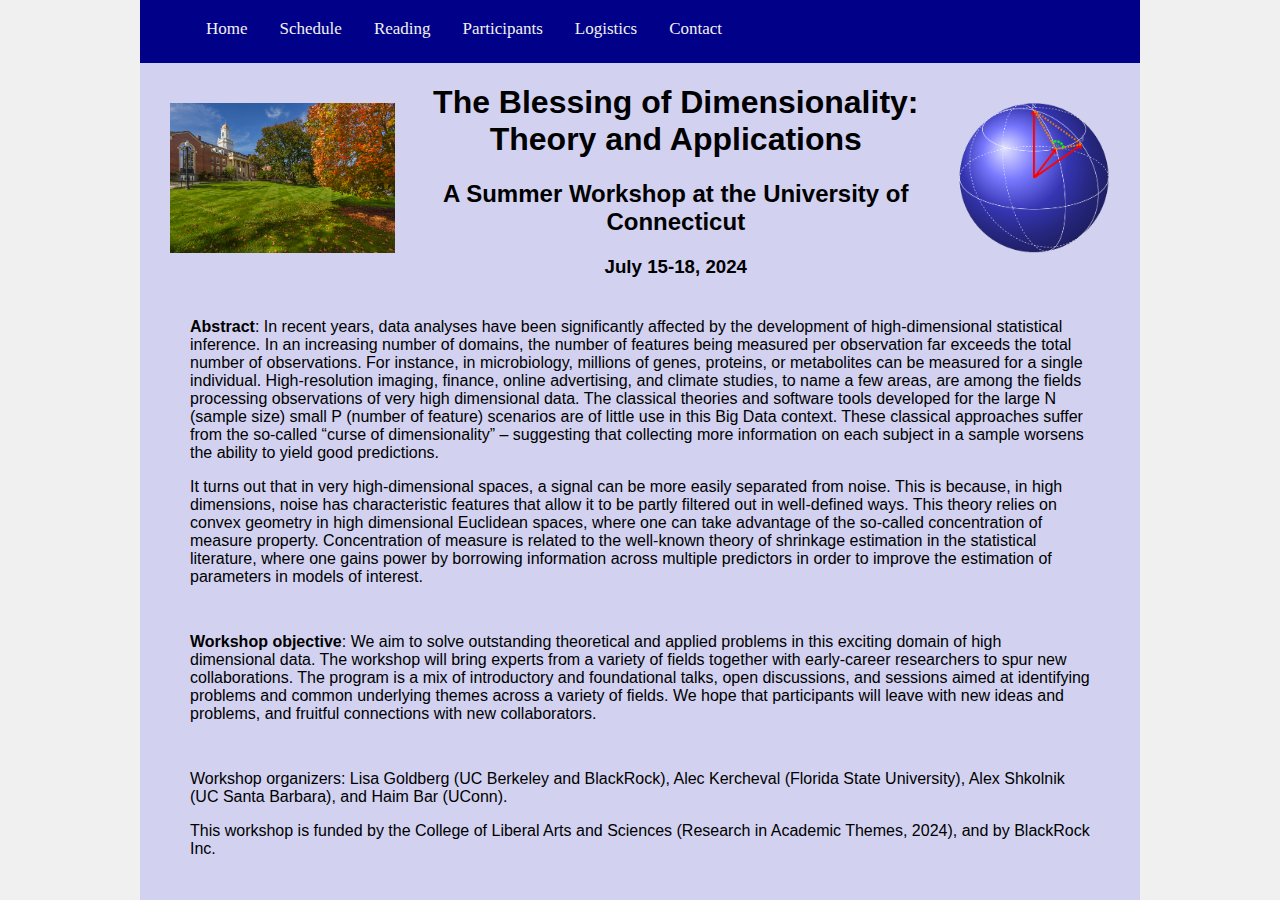
<file: index.html>
<!DOCTYPE html>
<head>
<title>Blessing of Dimensionality</title>
    <link rel="stylesheet" href="bod.css">
<link rel="icon" href="./sphere2.png">
</head>
<html>
<div class="topnav">
    <a href="./index.html">Home</a>
    <a href="./schedule.html">Schedule</a>
    <a href="./reading.html">Reading</a>
    <a href="./participants.html">Participants</a>
    <a href="./logistics.html">Logistics</a>
    <a href="./contact.html">Contact</a>
  </div> 
<body>

<table  style="padding-left: 0px; padding-right: 0px; padding-top: 0px; padding-bottom: 0px;">
    <tr>
        <th><img class="demo-bg" src="./wilbur211012a301.jpg" alt="" height="150"></th>
        <th style="padding-left: 0px; padding-right: 0px; padding-top: 0px; padding-bottom: 0px;">
        <H1>The Blessing of Dimensionality: Theory and Applications</H1>
        <h2>A Summer Workshop at the University of Connecticut</h2>
        <h3>July 15-18, 2024</h3>
    </th>
<th><img class="demo-bg" src="./sphere2.png" alt="" height="150"></th></tr>
</table>

<div>
<p>
<b>Abstract</b>: In recent years, data analyses have been significantly affected by the 
development of high-dimensional statistical inference.  In an increasing number of domains, the number of features being measured per observation far exceeds the total number of observations.
For instance, in microbiology, millions of genes, proteins, or metabolites can be measured for a single 
individual. High-resolution imaging, finance, online advertising, and climate studies, 
to name a few areas, are among the fields processing observations of very high dimensional data. The classical 
theories and software tools developed for the large N (sample size) small P (number of feature)
scenarios are of little use in this Big Data context. These classical approaches suffer 
from the so-called “curse of dimensionality” – suggesting that collecting more information
on each subject in a sample worsens the ability to yield good predictions. 
</p><p>
It turns out
that in very high-dimensional spaces, a signal can be more easily separated from noise.
This is because, in high dimensions, noise has characteristic features that allow it to be partly filtered out
in well-defined ways.  This theory
relies on convex geometry in high dimensional Euclidean spaces, 
where one can take advantage of the so-called concentration of measure property.  Concentration of measure is related to the 
well-known theory of shrinkage estimation in the statistical literature, where one gains 
power by borrowing information across multiple predictors in order to improve the estimation 
of parameters in models of interest.
</p>
</div>

<div>
    <p>
    
<b>Workshop objective</b>:  We aim to solve outstanding theoretical and applied problems in this exciting domain of high dimensional data.
The workshop will bring experts from a variety of fields together with early-career researchers to spur new collaborations.
The program is a mix of introductory and foundational talks, open discussions, and sessions aimed at identifying problems and common underlying themes across a variety of fields.   We hope that participants
will leave with new ideas and problems, and fruitful connections with new collaborators.

</p>
</div>

<div>
<p>Workshop organizers: Lisa Goldberg (UC Berkeley and BlackRock), Alec Kercheval (Florida State University), Alex Shkolnik (UC Santa Barbara), and Haim Bar (UConn).
    <p>This workshop is funded by the College of Liberal Arts and Sciences (Research in Academic Themes, 2024), and by BlackRock Inc. 
    </p>
</div>


</body>


</html>
</file>
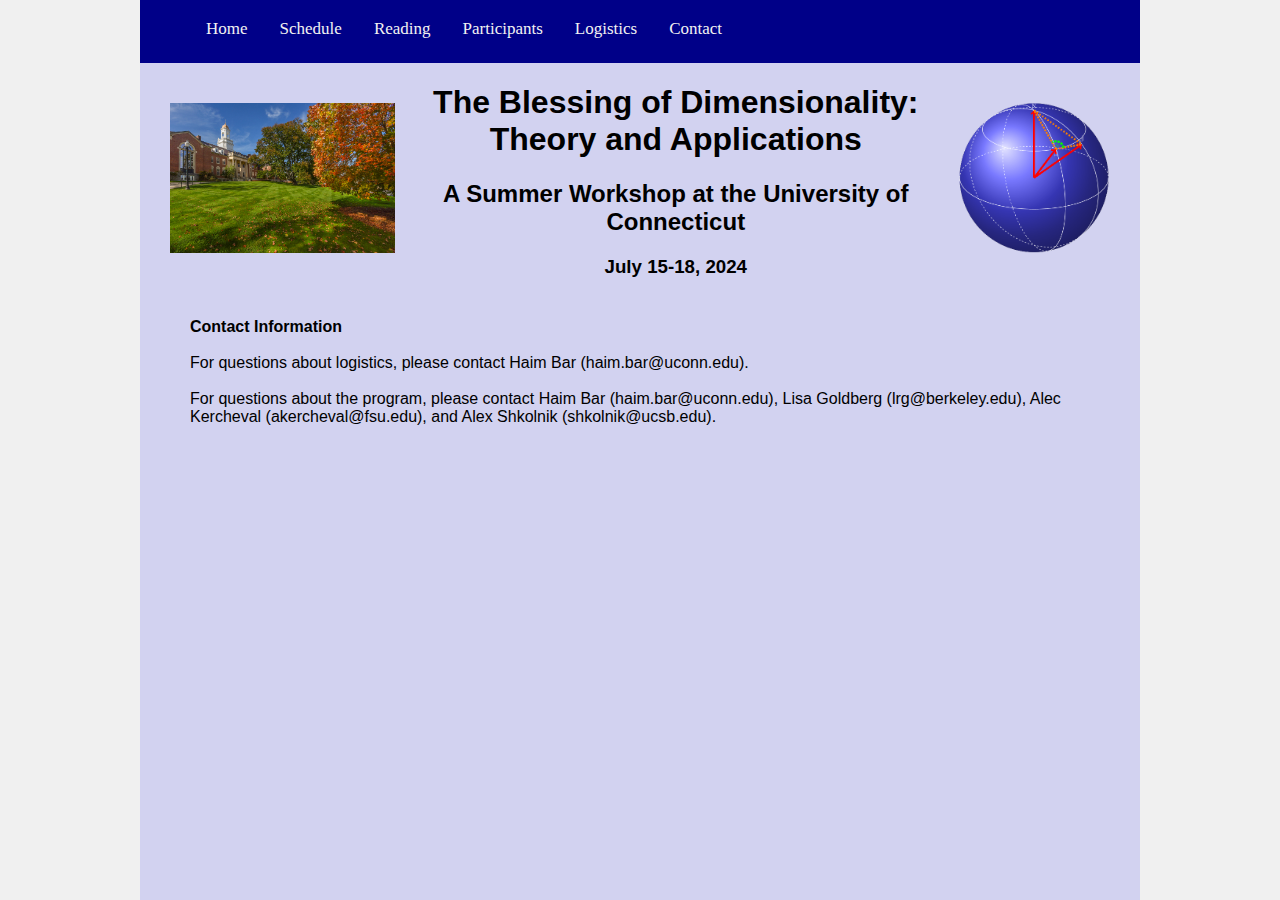
<file: contact.html>
<!DOCTYPE html>
<head>
    <link rel="stylesheet" href="bod.css">
</head>
<html>
    <div class="topnav">
        <a href="./index.html">Home</a>
        <a href="./schedule.html">Schedule</a>
        <a href="./reading.html">Reading</a>
        <a href="./participants.html">Participants</a>
        <a href="./logistics.html">Logistics</a>
        <a href="./contact.html">Contact</a>
      </div> 
    <body>

<table  style="padding-left: 0px; padding-right: 0px; padding-top: 0px; padding-bottom: 0px;">
    <tr>
        <th><img class="demo-bg" src="./wilbur211012a301.jpg" alt="" height="150"></th>
        <th style="padding-left: 0px; padding-right: 0px; padding-top: 0px; padding-bottom: 0px;">
        <H1>The Blessing of Dimensionality: Theory and Applications</H1>
        <h2>A Summer Workshop at the University of Connecticut</h2>
        <h3>July 15-18, 2024</h3>
    </th>
<th><img class="demo-bg" src="./sphere2.png" alt="" height="150"></th></tr>
</table>

<div>
<p>
    <B>Contact Information</B>
    <BR><BR>

    For questions about logistics, please contact Haim Bar (haim.bar@uconn.edu).

    <BR>
    <BR>
    For questions about the program, please contact Haim Bar (haim.bar@uconn.edu), Lisa Goldberg (lrg@berkeley.edu),
    Alec Kercheval (akercheval@fsu.edu), and Alex Shkolnik (shkolnik@ucsb.edu).

    </p>
</div>


</body>


</html>
</file>
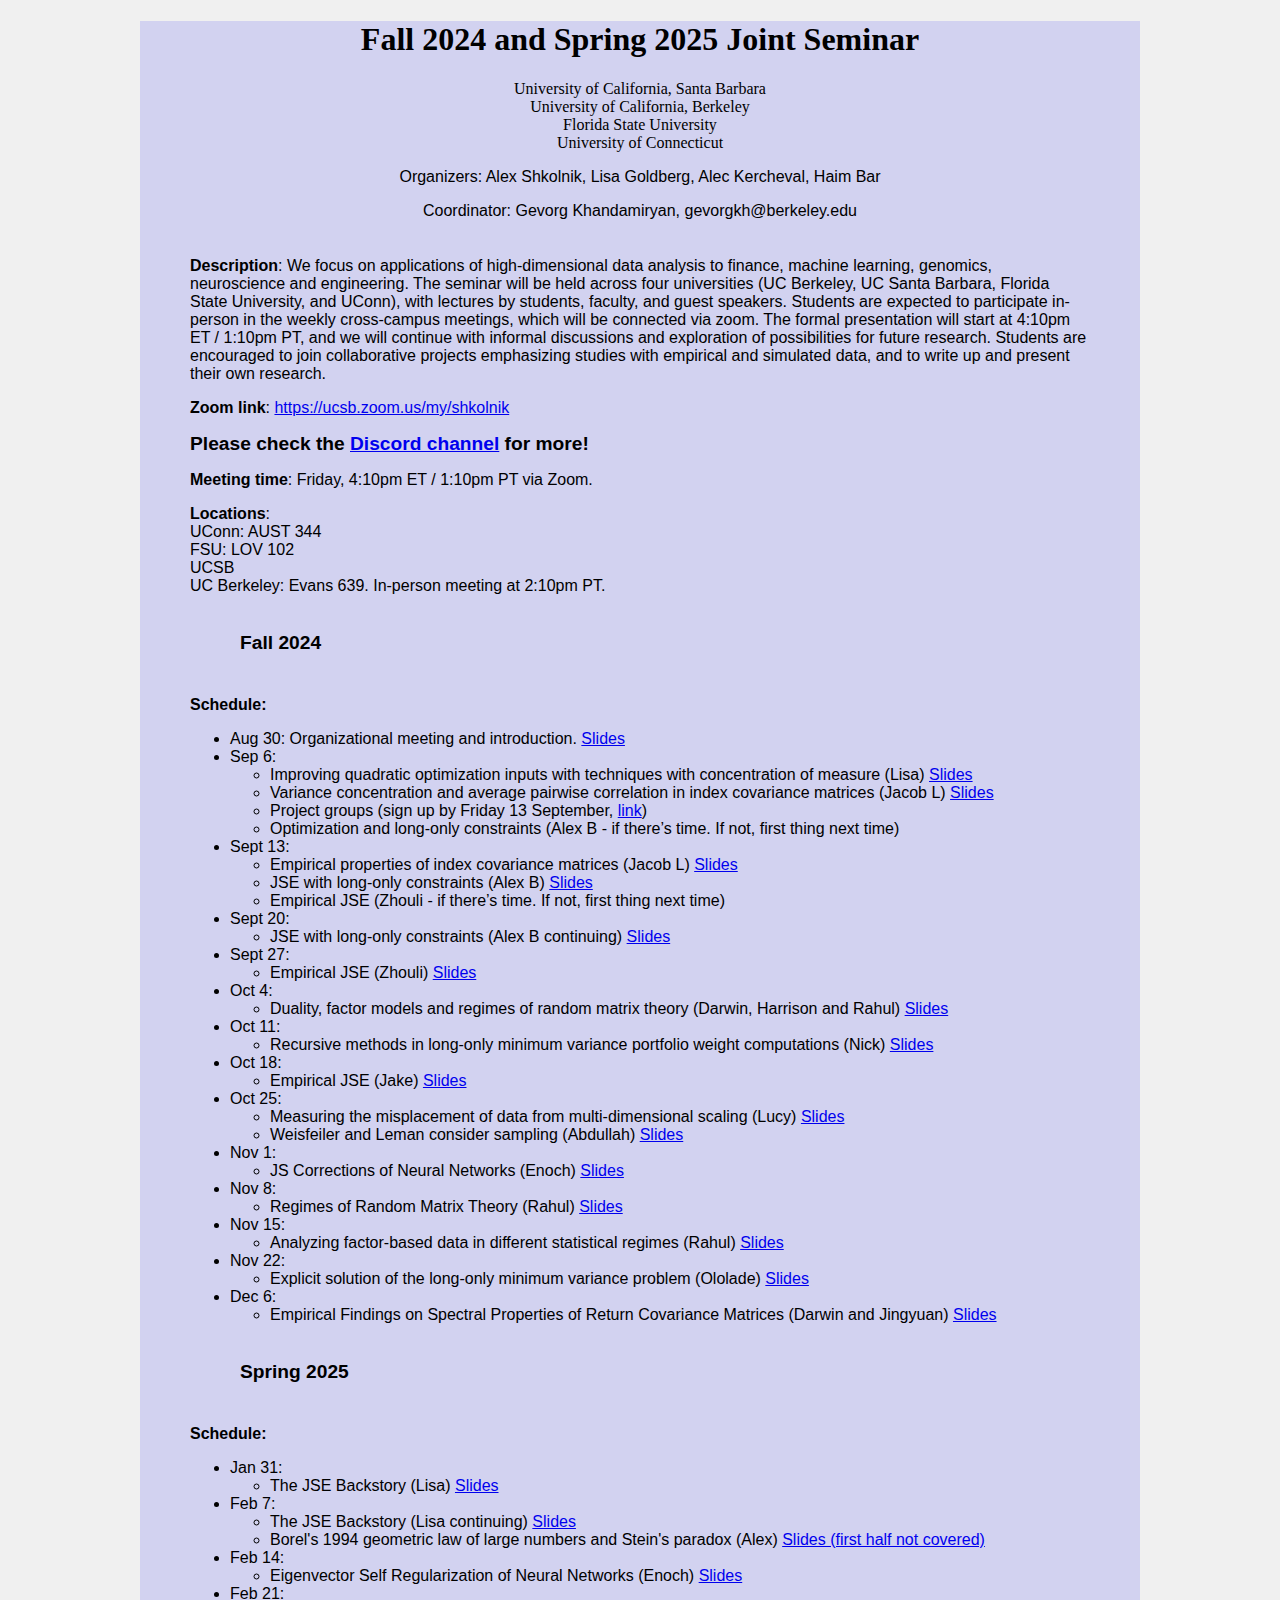
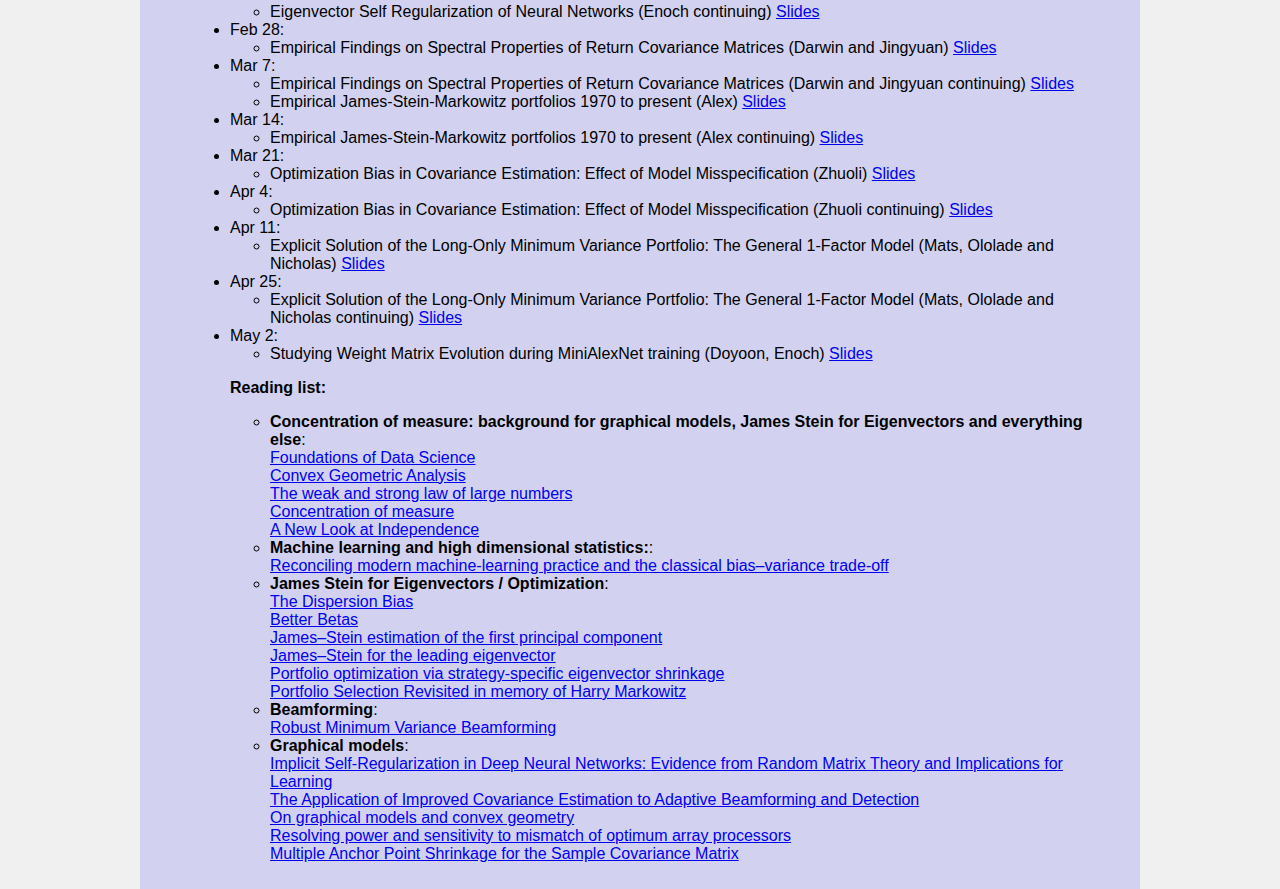
<file: fall2024seminar.html>
<!DOCTYPE html>
<head>
<title>Joint seminar -- University of California, Santa Barbara -
 University of California, Berkeley -
Florida State University --
University of Connecticut</title>
    <link rel="stylesheet" href="bod.css">
</head>
<html>
    <body>
<H1>Fall 2024 and Spring 2025 Joint Seminar</H1>
<center>University of California, Santa Barbara<br>
University of California, Berkeley<br>
Florida State University<br>
University of Connecticut<br>
 <p>Organizers: Alex Shkolnik, Lisa Goldberg, Alec Kercheval, Haim Bar</p>
 <p>Coordinator: Gevorg Khandamiryan, gevorgkh@berkeley.edu</p>
</center> 
<div>
 <p>
  <b>Description</b>: We focus on applications of high-dimensional data analysis to finance, machine learning,
 genomics, neuroscience and engineering.
The seminar will be held across four universities (UC Berkeley, UC Santa Barbara, Florida State University, and UConn),
 with lectures by students, faculty, and guest speakers. Students are expected to participate in-person 
 in the weekly cross-campus meetings, which will be connected via zoom. The formal presentation will start 
 at 4:10pm ET / 1:10pm PT, and we will continue with informal discussions and exploration of possibilities for future research. 
 Students are encouraged to join collaborative projects emphasizing studies with empirical and simulated data, 
 and to write up and present their own research.
 </p>
<p>
<b>Zoom link</b>: <a href="https://ucsb.zoom.us/my/shkolnik">https://ucsb.zoom.us/my/shkolnik</a>

<p><strong style="font-size: 1.2em;">Please check the <a href="https://discord.gg/2N7wKr42">Discord channel</a> for more!</strong></p>
 

<p>
<b>Meeting time</b>: Friday, 4:10pm ET / 1:10pm PT via Zoom.

<p>
<b>Locations</b>:
<br>
UConn: AUST 344
<br>
FSU: LOV 102
<br>
UCSB
<br>
UC Berkeley: Evans 639. In-person meeting at 2:10pm PT.
</p>
<div class="section-title"> <p><strong style="font-size: 1.2em;">Fall 2024</strong></p> </div>
 <p>
  <b>Schedule: </b>
  <ul>
   <li>
    Aug 30: Organizational meeting and introduction.
  <a href="http://haimbar.github.io/BlessingOfDimensionalityWorkshop/files/sem217.pptx">Slides</a>
   </li>
   <li>
    Sep 6: <ul>
        <li>Improving quadratic optimization inputs with techniques with concentration of measure (Lisa) <a href="http://haimbar.github.io/BlessingOfDimensionalityWorkshop/files/improving-optimization-6sep2024.pdf">Slides</a> </li>
        <li>Variance concentration and average pairwise correlation in index covariance matrices (Jacob L) <a href="http://haimbar.github.io/BlessingOfDimensionalityWorkshop/files/Spectral Property Variance Concentration and Average Correlation.pdf">Slides</a></li>
        <li>Project groups (sign up  by Friday 13 September, <a href="https://docs.google.com/spreadsheets/d/1g59g6xkyet0Q75qjmQwaAs4VlU1EpDfeQcuA2LTbdWQ/edit?usp=sharing">link</a>)</li>
        <li>Optimization and long-only constraints (Alex B - if there’s time. If not, first thing next time)</li>
           </ul> 
   </li> 
   <li>
    Sept 13: <ul>
        <li>Empirical properties of index covariance matrices (Jacob L) <a href="http://haimbar.github.io/BlessingOfDimensionalityWorkshop/files/Spectral Property Variance Concentration and Average Correlation-2.pdf">Slides</a></li>
        <li>JSE with long-only constraints (Alex B) <a href="http://haimbar.github.io/BlessingOfDimensionalityWorkshop/files/Sample_Covariance_Eigenvectors-shrinkage.pdf">Slides</a></li>
        <li>Empirical JSE (Zhouli - if there’s time. If not, first thing next time)</li>
           </ul> 
   </li>
   <li>Sept 20: <ul>
        <li>JSE with long-only constraints (Alex B continuing) <a href="http://haimbar.github.io/BlessingOfDimensionalityWorkshop/files/Sample_Covariance_Eigenvectors-shrinkage-2.pdf">Slides</a></li>
           </ul> 
   </li>
      <li>Sept 27: <ul>
        <li> Empirical JSE (Zhouli) <a href="http://haimbar.github.io/BlessingOfDimensionalityWorkshop/files/PCA_JSE.pdf">Slides</a></li>
           </ul> 
   </li>
    <li>Oct 4: <ul>
        <li> Duality, factor models and regimes of random matrix theory (Darwin, Harrison and Rahul) <a href="http://haimbar.github.io/BlessingOfDimensionalityWorkshop/files/Duality.pdf">Slides</a></li>
           </ul> 
   </li>
       <li>Oct 11: <ul>
        <li> Recursive methods in long-only minimum variance portfolio weight computations (Nick) <a href="http://haimbar.github.io/BlessingOfDimensionalityWorkshop/files/recursievemethods.pdf">Slides</a></li>
           </ul> 
   </li>
       <li>Oct 18: <ul>
        <li> Empirical JSE (Jake) <a href="http://haimbar.github.io/BlessingOfDimensionalityWorkshop/files/JSEmpirical24.pdf">Slides</a></li> 
           </ul> 
   </li>
      </li>
       <li>Oct 25: <ul>    
        <li> Measuring the misplacement of data from multi-dimensional scaling (Lucy) <a href="http://haimbar.github.io/BlessingOfDimensionalityWorkshop/files/BetaMix_Presentation.pdf">Slides</a>
        <li> Weisfeiler and Leman consider sampling (Abdullah) <a href="http://haimbar.github.io/BlessingOfDimensionalityWorkshop/files/WL_Consider_Sampling.pdf">Slides</a></li>
           </ul> 
   </li>
      </li>
       <li>Nov 1: <ul>
        <li> JS Corrections of Neural Networks (Enoch) <a href="http://haimbar.github.io/BlessingOfDimensionalityWorkshop/files/Correction_of_NN.pdf">Slides</a></li> 
           </ul> 
   </li>
      </li>
       <li>Nov 8: <ul>
        <li> Regimes of Random Matrix Theory (Rahul) <a href="http://haimbar.github.io/BlessingOfDimensionalityWorkshop/files/CDARSlides.pdf">Slides</a></li> 
           </ul> 
   </li>
          <li>Nov 15: <ul>    
        <li> Analyzing factor-based data in different statistical regimes (Rahul) <a href="http://haimbar.github.io/BlessingOfDimensionalityWorkshop/files/CDARSlides.pdf">Slides</a></a>
           </ul> 
   </li>
      </li>
   <li>Nov 22: <ul>    
        <li> Explicit solution of the long-only minimum variance problem (Ololade) <a href="http://haimbar.github.io/BlessingOfDimensionalityWorkshop/files/ololade_sowunmi_longonly.pdf">Slides</a></li>
           </ul> 
   </li>
      <li>Dec 6: <ul>    
        <li> Empirical Findings on Spectral Properties of Return Covariance Matrices (Darwin and Jingyuan) <a href="http://haimbar.github.io/BlessingOfDimensionalityWorkshop/files/P2_Emperical_JSE.pdf">Slides</a></li>
           </ul> 
   </li>
  </ul>
 </p>

 <div class="section-title"><p><strong style="font-size: 1.2em;">Spring 2025</strong></p></div>
 <p>
  <b>Schedule: </b>
  <ul>
   <li>
    Jan 31: <ul>
        <li> The JSE Backstory (Lisa) <a href="http://haimbar.github.io/BlessingOfDimensionalityWorkshop/files/sem217-31jan2025-goldberg.pdf">Slides</a> </li>
           </ul> 
  
   </li>
   <li>
    Feb 7: <ul>
       <li>The JSE Backstory (Lisa continuing) <a href="http://haimbar.github.io/BlessingOfDimensionalityWorkshop/files/sem217-31jan2025-goldberg.pdf">Slides</a> </li>
        <li>Borel's 1994 geometric law of large numbers and Stein's paradox (Alex) <a href="http://haimbar.github.io/BlessingOfDimensionalityWorkshop/files/lec02.pdf">Slides (first half not covered)</a></li>
      <!--   <li>Project groups (sign up  by Friday 13 September, <a href="https://docs.google.com/spreadsheets/d/1g59g6xkyet0Q75qjmQwaAs4VlU1EpDfeQcuA2LTbdWQ/edit?usp=sharing">link</a>)</li>
        <li>Optimization and long-only constraints (Alex B - if there’s time. If not, first thing next time)</li>    -->
           </ul> 
   </li> 
   <li>
     Feb 14: <ul>
        <li>Eigenvector Self Regularization of Neural Networks (Enoch) <a href="http://haimbar.github.io/BlessingOfDimensionalityWorkshop/files/Eigenvector_Self_Regularization_3.pdf">Slides</a> </li>
      <!--  <li>Borel's 1994 geometric law of large numbers and Stein's paradox (Alex) <a href="http://haimbar.github.io/BlessingOfDimensionalityWorkshop/files/Spectral Property Variance Concentration and Average Correlation.pdf">Slides</a></li>
        <li>Project groups (sign up  by Friday 13 September, <a href="https://docs.google.com/spreadsheets/d/1g59g6xkyet0Q75qjmQwaAs4VlU1EpDfeQcuA2LTbdWQ/edit?usp=sharing">link</a>)</li>
        <li>Optimization and long-only constraints (Alex B - if there’s time. If not, first thing next time)</li>    -->
           </ul> 
   </li> 

   <li>
     Feb 21: <ul>
        <li>Eigenvector Self Regularization of Neural Networks (Enoch continuing) <a href="http://haimbar.github.io/BlessingOfDimensionalityWorkshop/files/Eigenvector_Self_Regularization_3.pdf">Slides</a> </li>
      <!--  <li>Empirical Findings on Spectral Properties of Return Covariance Matrices (Jingyuan) <a href="http://haimbar.github.io/BlessingOfDimensionalityWorkshop/files/INSERT.pdf">Slides</a></li>
        <li>Project groups (sign up  by Friday 13 September, <a href="https://docs.google.com/spreadsheets/d/1g59g6xkyet0Q75qjmQwaAs4VlU1EpDfeQcuA2LTbdWQ/edit?usp=sharing">link</a>)</li>
        <li>Optimization and long-only constraints (Alex B - if there’s time. If not, first thing next time)</li>    -->
           </ul> 
   </li> 

      <li>
     Feb 28: <ul>
        <li>Empirical Findings on Spectral Properties of Return Covariance Matrices (Darwin and Jingyuan) <a href="http://haimbar.github.io/BlessingOfDimensionalityWorkshop/files/P2_Emperical_JSE (4).pdf">Slides</a> </li>
      <!--  <li>Empirical Findings on Spectral Properties of Return Covariance Matrices (Jingyuan) <a href="http://haimbar.github.io/BlessingOfDimensionalityWorkshop/files/INSERT.pdf">Slides</a></li>
        <li>Project groups (sign up  by Friday 13 September, <a href="https://docs.google.com/spreadsheets/d/1g59g6xkyet0Q75qjmQwaAs4VlU1EpDfeQcuA2LTbdWQ/edit?usp=sharing">link</a>)</li>
        <li>Optimization and long-only constraints (Alex B - if there’s time. If not, first thing next time)</li>    -->
           </ul> 
   </li> 
      <li>
     Mar 7: <ul>
        <li>Empirical Findings on Spectral Properties of Return Covariance Matrices (Darwin and Jingyuan continuing) <a href="http://haimbar.github.io/BlessingOfDimensionalityWorkshop/files/P2_Emperical_JSE (4).pdf">Slides</a> </li>
        <li>Empirical James-Stein-Markowitz portfolios 1970 to present (Alex) <a href="http://haimbar.github.io/BlessingOfDimensionalityWorkshop/files/JSEmpirical25.pdf">Slides</a></li>
        <!--<li>Project groups (sign up  by Friday 13 September, <a href="https://docs.google.com/spreadsheets/d/1g59g6xkyet0Q75qjmQwaAs4VlU1EpDfeQcuA2LTbdWQ/edit?usp=sharing">link</a>)</li>
        <li>Optimization and long-only constraints (Alex B - if there’s time. If not, first thing next time)</li>    -->
           </ul> 
   </li> 

      <li>
     Mar 14: <ul>
        <li>Empirical James-Stein-Markowitz portfolios 1970 to present (Alex continuing) <a href="http://haimbar.github.io/BlessingOfDimensionalityWorkshop/files/JSEmpirical25.pdf">Slides</a> </li>
      <!--  <li>Borel's 1994 geometric law of large numbers and Stein's paradox (Alex) <a href="http://haimbar.github.io/BlessingOfDimensionalityWorkshop/files/Spectral Property Variance Concentration and Average Correlation.pdf">Slides</a></li>
        <li>Project groups (sign up  by Friday 13 September, <a href="https://docs.google.com/spreadsheets/d/1g59g6xkyet0Q75qjmQwaAs4VlU1EpDfeQcuA2LTbdWQ/edit?usp=sharing">link</a>)</li>
        <li>Optimization and long-only constraints (Alex B - if there’s time. If not, first thing next time)</li>    -->
           </ul> 
   </li> 

      <li>
     Mar 21: <ul>
        <li>Optimization Bias in Covariance Estimation:  Effect of Model Misspecification (Zhuoli) <a href="http://haimbar.github.io/BlessingOfDimensionalityWorkshop/files/Apr4th.pdf">Slides</a> </li>
      <!--  <li>Borel's 1994 geometric law of large numbers and Stein's paradox (Alex) <a href="http://haimbar.github.io/BlessingOfDimensionalityWorkshop/files/Spectral Property Variance Concentration and Average Correlation.pdf">Slides</a></li>
        <li>Project groups (sign up  by Friday 13 September, <a href="https://docs.google.com/spreadsheets/d/1g59g6xkyet0Q75qjmQwaAs4VlU1EpDfeQcuA2LTbdWQ/edit?usp=sharing">link</a>)</li>
        <li>Optimization and long-only constraints (Alex B - if there’s time. If not, first thing next time)</li>    -->
           </ul> 
   </li> 
         <li>
     Apr 4: <ul>
        <li>Optimization Bias in Covariance Estimation:  Effect of Model Misspecification (Zhuoli continuing) <a href="http://haimbar.github.io/BlessingOfDimensionalityWorkshop/files/Apr4th.pdf">Slides</a> </li>
      <!--  <li>Borel's 1994 geometric law of large numbers and Stein's paradox (Alex) <a href="http://haimbar.github.io/BlessingOfDimensionalityWorkshop/files/Spectral Property Variance Concentration and Average Correlation.pdf">Slides</a></li>
        <li>Project groups (sign up  by Friday 13 September, <a href="https://docs.google.com/spreadsheets/d/1g59g6xkyet0Q75qjmQwaAs4VlU1EpDfeQcuA2LTbdWQ/edit?usp=sharing">link</a>)</li>
        <li>Optimization and long-only constraints (Alex B - if there’s time. If not, first thing next time)</li>    -->
           </ul> 
   </li> 
         <li>
     Apr 11: <ul>
        <li>Explicit Solution of the Long-Only Minimum Variance Portfolio: The General 1-Factor Model (Mats, Ololade and Nicholas) <a href="http://haimbar.github.io/BlessingOfDimensionalityWorkshop/files/ECON217_mvp_construction.pdf">Slides</a> </li>
      <!--  <li>Borel's 1994 geometric law of large numbers and Stein's paradox (Alex) <a href="http://haimbar.github.io/BlessingOfDimensionalityWorkshop/files/Spectral Property Variance Concentration and Average Correlation.pdf">Slides</a></li>
        <li>Project groups (sign up  by Friday 13 September, <a href="https://docs.google.com/spreadsheets/d/1g59g6xkyet0Q75qjmQwaAs4VlU1EpDfeQcuA2LTbdWQ/edit?usp=sharing">link</a>)</li>
        <li>Optimization and long-only constraints (Alex B - if there’s time. If not, first thing next time)</li>    -->
           </ul> 
   </li> 
         <li>
     Apr 25: <ul>
        <li>Explicit Solution of the Long-Only Minimum Variance Portfolio: The General 1-Factor Model (Mats, Ololade and Nicholas continuing) <a href="http://haimbar.github.io/BlessingOfDimensionalityWorkshop/files/ECON217_mvp_construction.pdf">Slides</a> </li>
      <!--  <li>Borel's 1994 geometric law of large numbers and Stein's paradox (Alex) <a href="http://haimbar.github.io/BlessingOfDimensionalityWorkshop/files/Spectral Property Variance Concentration and Average Correlation.pdf">Slides</a></li>
        <li>Project groups (sign up  by Friday 13 September, <a href="https://docs.google.com/spreadsheets/d/1g59g6xkyet0Q75qjmQwaAs4VlU1EpDfeQcuA2LTbdWQ/edit?usp=sharing">link</a>)</li>
        <li>Optimization and long-only constraints (Alex B - if there’s time. If not, first thing next time)</li>    -->
           </ul> 
   </li> 
            <li>
     May 2: <ul>
        <li>Studying Weight Matrix Evolution during MiniAlexNet training (Doyoon, Enoch) <a href="http://haimbar.github.io/BlessingOfDimensionalityWorkshop/files/Weight_evolution.pdf">Slides</a> </li>
      <!--  <li>Borel's 1994 geometric law of large numbers and Stein's paradox (Alex) <a href="http://haimbar.github.io/BlessingOfDimensionalityWorkshop/files/Spectral Property Variance Concentration and Average Correlation.pdf">Slides</a></li>
        <li>Project groups (sign up  by Friday 13 September, <a href="https://docs.google.com/spreadsheets/d/1g59g6xkyet0Q75qjmQwaAs4VlU1EpDfeQcuA2LTbdWQ/edit?usp=sharing">link</a>)</li>
        <li>Optimization and long-only constraints (Alex B - if there’s time. If not, first thing next time)</li>    -->
           </ul> 
   </li> 
  </p>




   
 <p>
  <b>Reading list: </b>
  <ul>
   <li>
    <b>Concentration of measure:  background for graphical models, James Stein for Eigenvectors and everything else</b>: 
    <br><a href="https://home.ttic.edu/~avrim/book.pdf">Foundations of Data Science</a>
    <br><a href="https://www.amazon.com/Geometric-Analysis-Mathematical-Institute-Publications/dp/0521642590">Convex Geometric Analysis</a>
    <br><a href="https://terrytao.wordpress.com/2015/10/23/275a-notes-3-the-weak-and-strong-law-of-large-numbers/">The weak and strong law of large numbers</a>
    <br><a href="https://terrytao.wordpress.com/2010/01/03/254a-notes-1-concentration-of-measure/">Concentration of measure</a>
    <br><a href="http://haimbar.github.io/BlessingOfDimensionalityWorkshop/files/talagrand1966.pdf">A New Look at Independence</a>
   </li>
   <li>
    <b>Machine learning and high dimensional statistics:</b>: 
    <br><a href="https://www.pnas.org/doi/full/10.1073/pnas.1903070116">Reconciling modern machine-learning practice and the classical bias–variance trade-off</a>
   </li>
   <li>
    <b>James Stein for Eigenvectors / Optimization</b>: 
    <br><a href="https://epubs.siam.org/doi/10.1137/21M144058X">The Dispersion Bias</a>
    <br><a href="https://www.pm-research.com/content/iijpormgmt/47/1/119">Better Betas</a>
    <br><a href="https://onlinelibrary.wiley.com/doi/abs/10.1002/sta4.419">James–Stein estimation of the first principal component</a>
    <br><a href="https://www.pnas.org/doi/abs/10.1073/pnas.2207046120">James–Stein for the leading eigenvector</a>
    <br><a href="https://cdar.berkeley.edu/publications/portfolio-optimization-strategy-specific-eigenvector-shrinkage">Portfolio optimization via strategy-specific eigenvector shrinkage</a>
    <br><a href="https://cdar.berkeley.edu/sites/default/files/publications/portfolio_selection_revisited.pdf">Portfolio Selection Revisited
in memory of Harry Markowitz</a>
   </li>
   <li>
    <b>Beamforming</b>: 
    <br><a href="https://web.stanford.edu/~boyd/papers/pdf/rmvb.pdf">Robust Minimum Variance Beamforming</a>
   </li>
   <li>
    <b> Graphical models</b>: 
    <br><a href="http://haimbar.github.io/BlessingOfDimensionalityWorkshop/files/MahoneyMartin.pdf">Implicit Self-Regularization in Deep Neural Networks: Evidence
from Random Matrix Theory and Implications for Learning</a>
    <br><a href="http://haimbar.github.io/BlessingOfDimensionalityWorkshop/files/abraham1994.pdf">The Application of Improved Covariance Estimation
to Adaptive Beamforming and Detection</a>
    <br><a href="http://haimbar.github.io/BlessingOfDimensionalityWorkshop/files/bar2023.pdf">On graphical models and convex geometry</a>
    <br><a href="http://haimbar.github.io/BlessingOfDimensionalityWorkshop/files/cox1973.pdf">Resolving power and sensitivity to mismatch of optimum
array processors</a>
    <br><a href="http://haimbar.github.io/BlessingOfDimensionalityWorkshop/files/gurdogan2022.pdf">Multiple Anchor Point Shrinkage for the Sample Covariance Matrix</a>
   </li>
  </ul>
 </p>


</div>


</body>


</html>
</file>
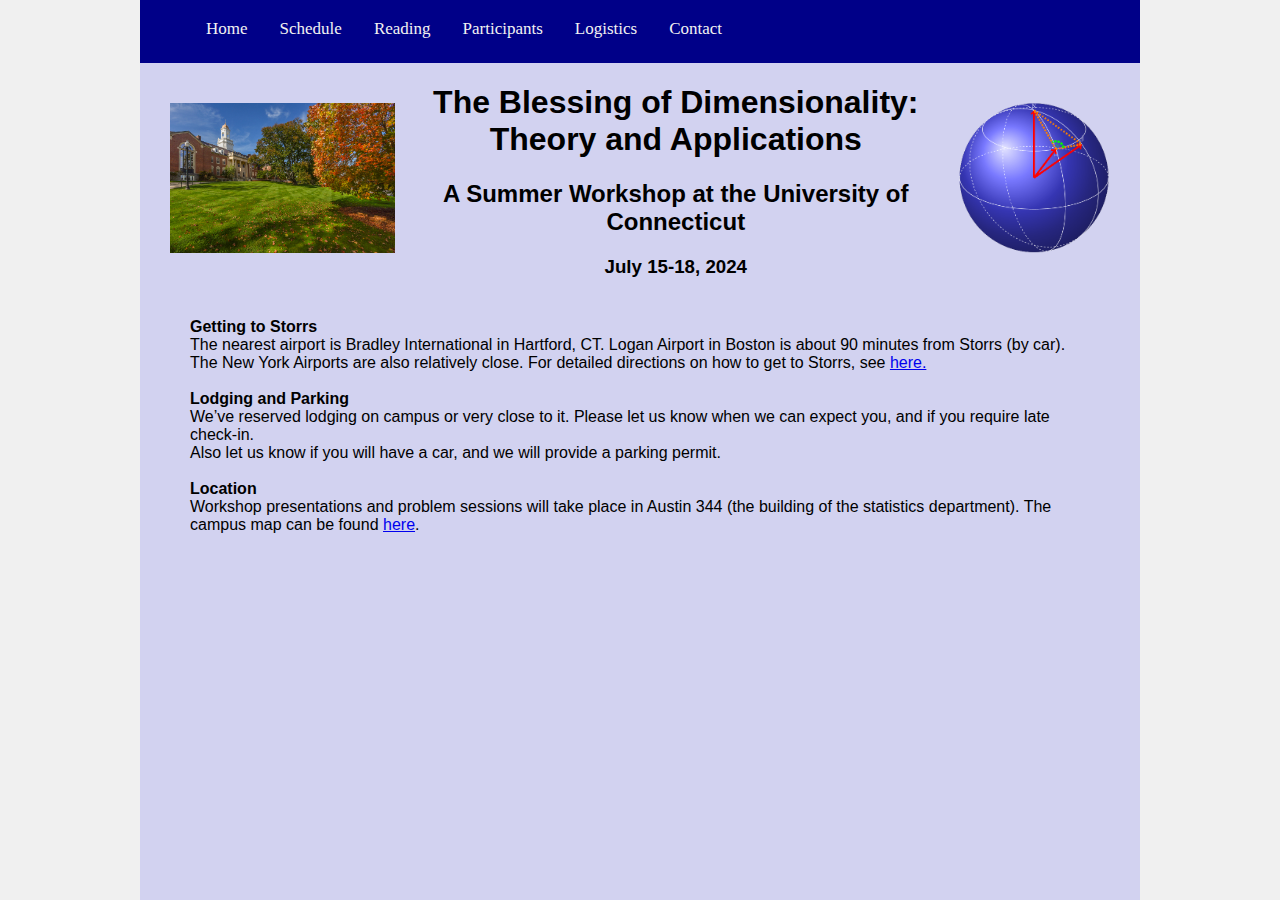
<file: logistics.html>
<!DOCTYPE html>
<head>
<title>Blessing of Dimensionality</title>
    <link rel="stylesheet" href="bod.css">
<link rel="icon" href="./sphere2.png">
</head>
<html>
    <div class="topnav">
        <a href="./index.html">Home</a>
        <a href="./schedule.html">Schedule</a>
        <a href="./reading.html">Reading</a>
        <a href="./participants.html">Participants</a>
        <a href="./logistics.html">Logistics</a>
        <a href="./contact.html">Contact</a>
      </div> 
    <body>

<table  style="padding-left: 0px; padding-right: 0px; padding-top: 0px; padding-bottom: 0px;">
    <tr>
        <th><img class="demo-bg" src="./wilbur211012a301.jpg" alt="" height="150"></th>
        <th style="padding-left: 0px; padding-right: 0px; padding-top: 0px; padding-bottom: 0px;">
        <H1>The Blessing of Dimensionality: Theory and Applications</H1>
        <h2>A Summer Workshop at the University of Connecticut</h2>
        <h3>July 15-18, 2024</h3>
    </th>
<th><img class="demo-bg" src="./sphere2.png" alt="" height="150"></th></tr>
</table>

<div>
<p>
    <B>Getting to Storrs</B>
    <BR>
        The nearest airport is Bradley International 
        in Hartford, CT. Logan Airport in Boston is about 90 minutes from Storrs (by car). 
        The New York Airports are also relatively close. For detailed directions on how to 
        get to Storrs, see <a href="https://admissions.uconn.edu/visit/directions/">here.</a>

        <BR><BR>
    <B>Lodging and Parking</B>
        <BR>
        We’ve reserved lodging on campus or very close to it. Please let us know when we can expect you,
        and if you require late check-in.
        <BR>Also let us know if you will have a car, and we will provide a parking permit. 

    <BR><BR>
    <B>Location</B>
        <BR>
        Workshop presentations and 
        problem sessions will take place in Austin 344 (the building of the statistics department). 
        The campus map can be found <a href="https://uconn.edu/content/uploads/2022/06/11X17-PrintedMap-JUN_2022.pdf">here</a>. 
    <BR><BR>
    </p>
</div>


</body>


</html>
</file>
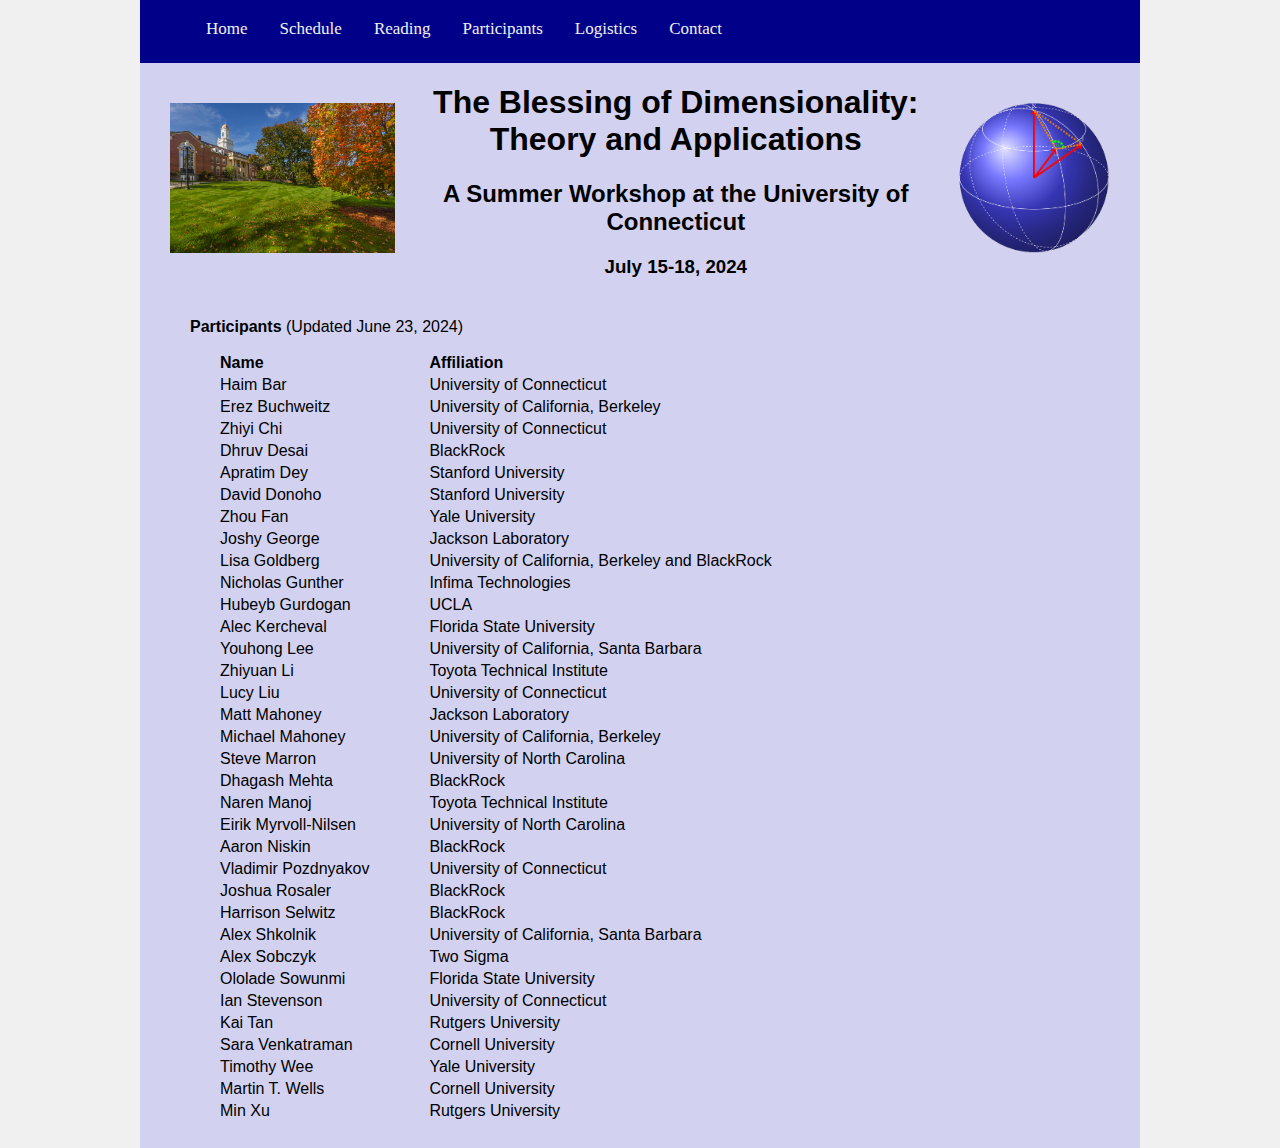
<file: participants.html>
<!DOCTYPE html>
<head>
<title>Blessing of Dimensionality</title>
    <link rel="stylesheet" href="bod.css">
<link rel="icon" href="./sphere2.png">
</head>
<html>
    <div class="topnav">
        <a href="./index.html">Home</a>
        <a href="./schedule.html">Schedule</a>
        <a href="./reading.html">Reading</a>
        <a href="./participants.html">Participants</a>
        <a href="./logistics.html">Logistics</a>
        <a href="./contact.html">Contact</a>
      </div> 
    <body>

<table  style="padding-left: 0px; padding-right: 0px; padding-top: 0px; padding-bottom: 0px;">
    <tr>
        <th><img class="demo-bg" src="./wilbur211012a301.jpg" alt="" height="150"></th>
        <th style="padding-left: 0px; padding-right: 0px; padding-top: 0px; padding-bottom: 0px;">
        <H1>The Blessing of Dimensionality: Theory and Applications</H1>
        <h2>A Summer Workshop at the University of Connecticut</h2>
        <h3>July 15-18, 2024</h3>
    </th>
<th><img class="demo-bg" src="./sphere2.png" alt="" height="150"></th></tr>
</table>

<div>
<p>
    <B>Participants</B> (Updated June 23, 2024)<BR>
    <table><!--</table> cellspacing="0" cellpadding="10">-->
        <tr>
          <td><B>Name</B></td><td><B>Affiliation</B></td>
        </tr>
        <tr>
            <td>Haim Bar</td><td>University of Connecticut</td>
          </tr>
        <tr>
            <td>Erez Buchweitz</td><td>University of California, Berkeley</td>
          </tr>
        <tr>
            <td>Zhiyi Chi</td><td>University of Connecticut</td>
          </tr>
        <tr>
            <td> Dhruv Desai </td><td>BlackRock</td>
        </tr>
        <tr>
            <td>Apratim Dey</td><td>Stanford University</td>
          </tr>
        <tr>
          <td>David Donoho</td><td>Stanford University</td>
        </tr>
        <tr>
            <td>Zhou Fan</td><td>Yale University</td>
          </tr>
          <tr>
            <td>Joshy George</td><td>Jackson Laboratory</td>
          </tr>
<!--            <tr> <td>Samim Ghamami</td><td>SEC</td> </tr> -->
            <tr>
          <td>Lisa Goldberg</td><td>University of California, Berkeley and BlackRock</td>
        </tr>
        <tr>
        <td>Nicholas Gunther</td><td> Infima Technologies</td>
          </tr>
          <tr>
        <td>Hubeyb Gurdogan</td><td>UCLA</td>
          </tr>
          <tr>
          <td>Alec Kercheval</td><td>Florida State University</td>
        </tr>
        <tr>
            <td>Youhong Lee</td><td>University of California, Santa Barbara</td>
          </tr>
        <tr>
            <td>Zhiyuan Li</td><td>Toyota Technical Institute</td>
          </tr>
        <tr>
            <td>Lucy Liu</td><td>University of Connecticut</td>
          </tr>
          <tr>
            <td>Matt Mahoney</td><td>Jackson Laboratory</td>
          </tr>          
        <tr>
            <td>Michael Mahoney</td><td>University of California, Berkeley</td>
          </tr>
        <tr>
            <td>Steve Marron</td><td>University of North Carolina</td>
          </tr>
         <tr>
         <td>Dhagash Mehta </td><td>BlackRock</td>
         </tr>
         <tr>
            <td>Naren Manoj</td><td>Toyota Technical Institute</td>
          </tr>
         <tr>
	    <td>Eirik Myrvoll-Nilsen</td><td>University of North Carolina</td>
          </tr>
          <tr> <td>Aaron Niskin</td><td>BlackRock</td> </tr>
<!--          <tr> <td>Pratik Patil</td><td>University of California, Berkeley</td> </tr> -->
          <tr>
            <td>Vladimir Pozdnyakov</td><td>University of Connecticut</td>
          </tr>
          <tr>
            <td>Joshua Rosaler </td><td>BlackRock</td>
          </tr>
          <tr>
            <td>Harrison Selwitz</td><td>BlackRock</td>
          </tr>
          <tr>
            <td>Alex Shkolnik</td><td>University of California, Santa Barbara</td>
          </tr>
          <tr>
            <td>Alex Sobczyk</td><td>Two Sigma</td>
          </tr>
          <tr>
            <td>Ololade Sowunmi</td><td>Florida State University</td>
              </tr>
              <tr>
            <td>Ian Stevenson</td><td>University of Connecticut</td>
          </tr>
          <tr>
            <td>Kai Tan</td><td>Rutgers University</td>
          </tr>
          <tr>
            <td>Sara Venkatraman</td><td>Cornell University</td>
          </tr>
          <tr>
            <td>Timothy Wee</td><td>Yale University</td>
          </tr>
          <tr>
          <td>Martin T. Wells</td><td>Cornell University</td>
        </tr>
<!--        <tr> <td>John Wright</td><td>Columbia University</td> </tr> -->
          <tr>
          <td>Min Xu</td><td>Rutgers University</td>
        </tr>
</table>
    	

</p>
</div>


</body>


</html>
</file>
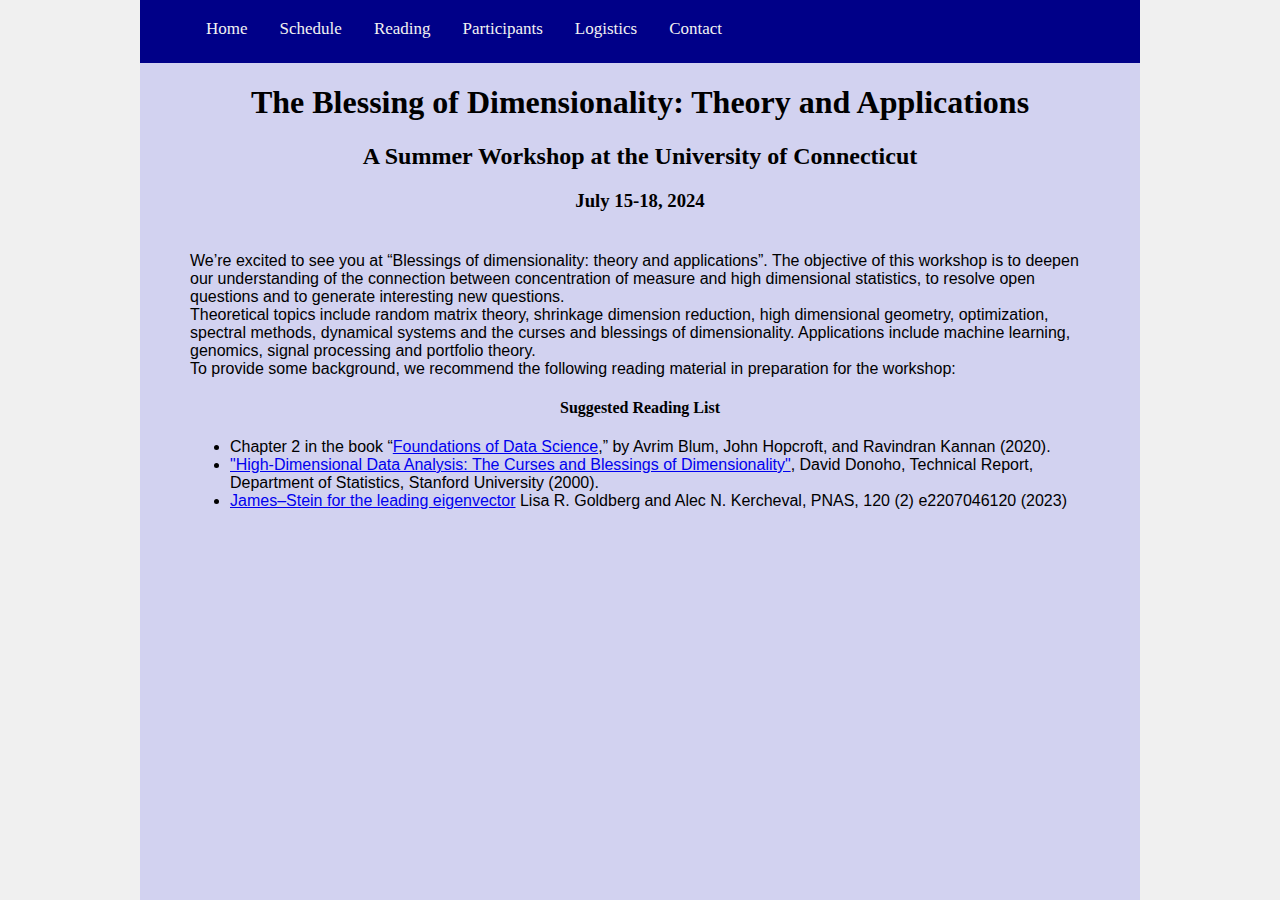
<file: reading.html>
<!DOCTYPE html>
<head>
    <link rel="stylesheet" href="bod.css">
</head>
<html>
    <div class="topnav">
        <a href="./index.html">Home</a>
        <a href="./schedule.html">Schedule</a>
        <a href="./reading.html">Reading</a>
        <a href="./participants.html">Participants</a>
        <a href="./logistics.html">Logistics</a>
        <a href="./contact.html">Contact</a>
      </div> 
    <body>

<H1>The Blessing of Dimensionality: Theory and Applications</H1>

<h2>A Summer Workshop at the University of Connecticut</h2>
<h3>July 15-18, 2024</h3>
<div>
<p>
    We’re excited to see you at “Blessings of dimensionality: theory and applications”. 
    The objective of this workshop is to deepen our understanding of the connection between 
    concentration of measure and high dimensional statistics, to resolve open questions and 
    to generate interesting new questions. <br>  Theoretical topics include random matrix theory, 
    shrinkage dimension reduction, high dimensional geometry, optimization, spectral methods, 
    dynamical systems and the curses and blessings of dimensionality.   Applications include 
    machine learning, genomics, signal processing and portfolio theory. 
    <BR>
    To provide some background, we recommend the following reading material in preparation for the workshop:

    <h4>Suggested Reading List</h4>
    <ul>
        <li>Chapter 2 in the book “<a href="https://home.ttic.edu/~avrim/book.pdf">Foundations of Data Science</a>,” 
            by Avrim Blum, John Hopcroft, and Ravindran Kannan (2020).</li>
        <li><a href="https://www.researchgate.net/publication/220049061_High-Dimensional_Data_Analysis_The_Curses_and_Blessings_of_Dimensionality#fullTextFileContent">
            "High-Dimensional Data Analysis: The Curses and Blessings of Dimensionality"</a>, David Donoho, Technical Report, 
            Department of Statistics, Stanford University (2000).</li>
        <li><a href="https://www.pnas.org/doi/10.1073/pnas.2207046120">James–Stein for the leading eigenvector</a>
            Lisa R. Goldberg and Alec N. Kercheval, PNAS, 120 (2) e2207046120 (2023)</li>
      </ul> 
    
    </p>
</div>


</body>


</html>
</file>
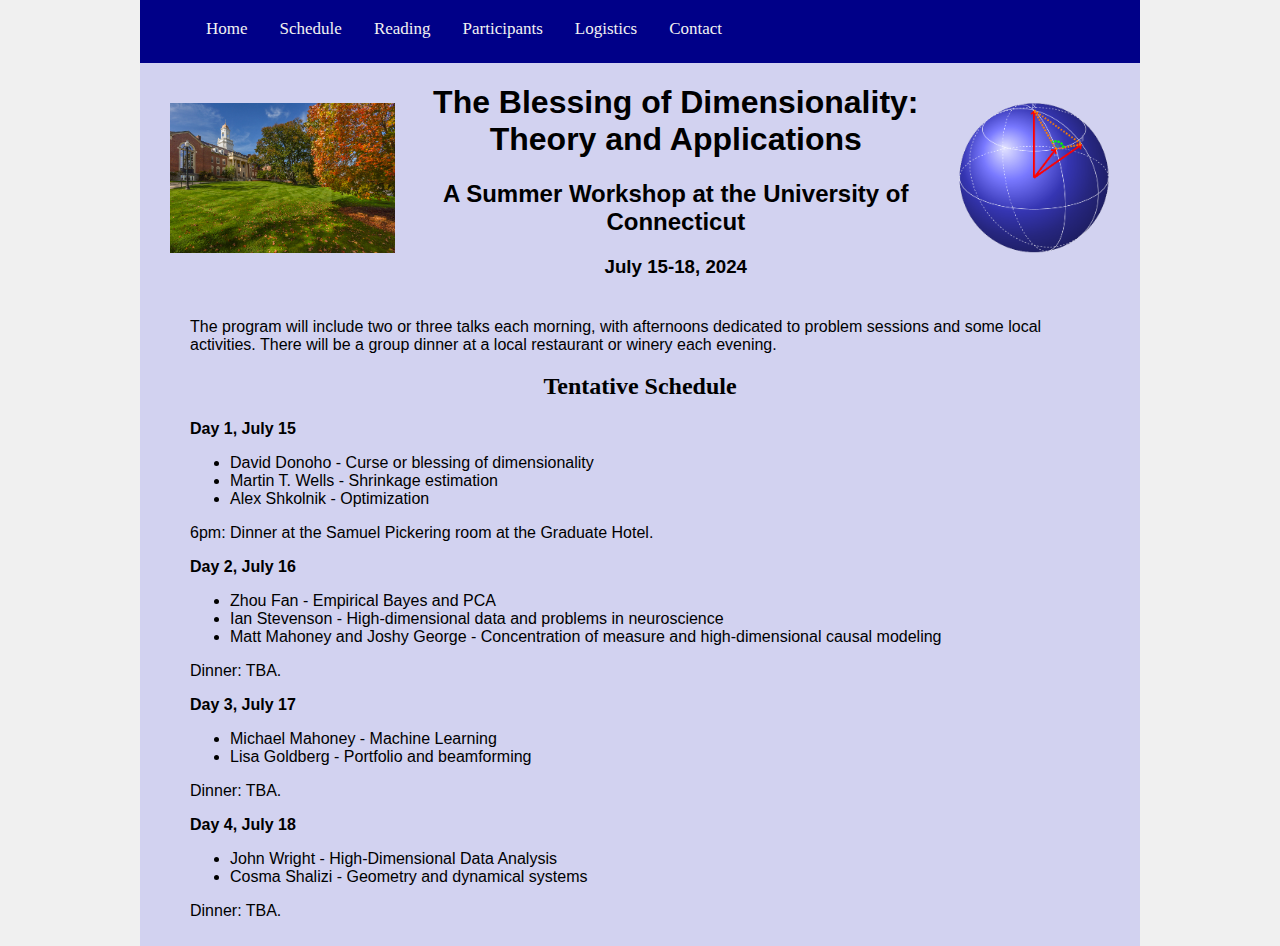
<file: schedule.html>
<!DOCTYPE html>
<head>
    <link rel="stylesheet" href="bod.css">
</head>
<html>
    <div class="topnav">
        <a href="./index.html">Home</a>
        <a href="./schedule.html">Schedule</a>
        <a href="./reading.html">Reading</a>
        <a href="./participants.html">Participants</a>
        <a href="./logistics.html">Logistics</a>
        <a href="./contact.html">Contact</a>
      </div> 
    <body>

<table  style="padding-left: 0px; padding-right: 0px; padding-top: 0px; padding-bottom: 0px;">
    <tr>
        <th><img class="demo-bg" src="./wilbur211012a301.jpg" alt="" height="150"></th>
        <th style="padding-left: 0px; padding-right: 0px; padding-top: 0px; padding-bottom: 0px;">
        <H1>The Blessing of Dimensionality: Theory and Applications</H1>
        <h2>A Summer Workshop at the University of Connecticut</h2>
        <h3>July 15-18, 2024</h3>
    </th>
<th><img class="demo-bg" src="./sphere2.png" alt="" height="150"></th></tr>
</table>

<div>
<p>
    The program will include two or three talks each morning, with afternoons dedicated 
    to problem sessions and some local activities.  There will be a group dinner at a 
    local restaurant or winery each evening.
    </p>
<h2>Tentative Schedule</h2>
    <p>
<B>Day 1, July 15</B>
<ul>
    <li>David Donoho - Curse or blessing of dimensionality</li>
    <li>Martin T. Wells - Shrinkage estimation</li>
    <li>Alex Shkolnik - Optimization</li>
</ul>
</p>
<p>6pm: Dinner at the Samuel Pickering room at the Graduate Hotel.</p>

<p>    <B>Day 2, July 16</B>
    <ul>
        <li>Zhou Fan - Empirical Bayes and PCA</li>
        <li>Ian Stevenson - High-dimensional data and problems in neuroscience</li>
        <li>Matt Mahoney and Joshy George - Concentration of measure and high-dimensional causal modeling</li>
    </ul>
<p>Dinner: TBA.</p>

<p>    <B>Day 3, July 17</B>
    <ul>
        <li>Michael Mahoney - Machine Learning</li>
        <li>Lisa Goldberg - Portfolio and beamforming</li>
    </ul>
<p>Dinner: TBA.</p>

<p>    <B>Day 4, July 18</B>
    <ul>
        <li>John Wright - High-Dimensional Data Analysis</li>
        <li>Cosma Shalizi - Geometry and dynamical systems</li>
    </ul>
<p>Dinner: TBA.</p>

</div>


</body>


</html>
</file>
<file: bod.css>
h1,h2,h3,h4 {text-align: center}

p,ul,table {
font-family: Arial, Helvetica, sans-serif;
font-size: 16px;
}
div {
padding: 5px 50px 10px 50px;
}

/* Add a black background color to the top navigation */
.topnav {
background-color: #000088;
overflow: hidden;
}

/* Style the links inside the navigation bar */
.topnav a {
float: left;
color: #f2f2f2;
text-align: center;
padding: 14px 16px;
text-decoration: none;
font-size: 17px;
}

/* Change the color of links on hover */
.topnav a:hover {
background-color: #ddd;
color: #000088;
}

/* Add a color to the active/current link 
.topnav a.active {
background-color: #04AA6D;
color: white;
}*/
html { background-color: #f0f0f0; } 
body {
min-height: 100vh;
max-width: 1000px;
background-color: #0000f020; 
margin: 0 auto;
}

table {
    border-collapse: collapse;
}
th, td {
    padding-top: 2px;
    padding-bottom: 2px;
    padding-left: 30px;
    padding-right: 30px;
  }
</file>
